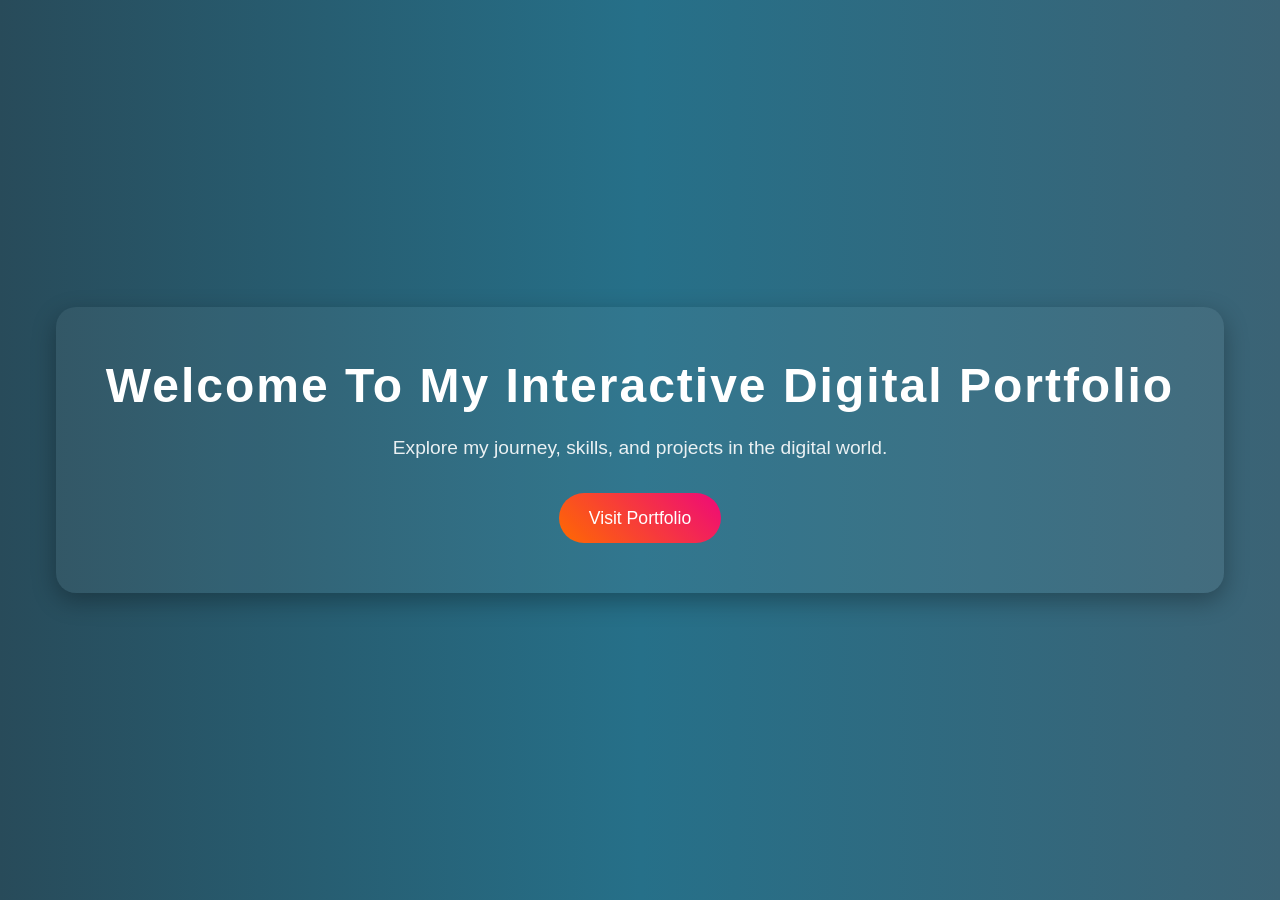
<file: index.html>
<!DOCTYPE html>
<html lang="en">
<head>
  <meta charset="UTF-8">
  <meta name="viewport" content="width=device-width, initial-scale=1">
  <title>Welcome | My Portfolio</title>
  

  <link href="https://cdn.jsdelivr.net/npm/bootstrap@5.3.2/dist/css/bootstrap.min.css" rel="stylesheet">
  
  <style>
    body {
      margin: 0;
      padding: 0;
      height: 100vh;
      background: linear-gradient(to right, #284b5a, #267089, #3b6375);
      color: white;
      display: flex;
      justify-content: center;
      align-items: center;
      font-family: 'Segoe UI', sans-serif;
    }

    .welcome-box {
      text-align: center;
      background: rgba(255, 255, 255, 0.05);
      border-radius: 20px;
      padding: 50px;
      box-shadow: 0 8px 25px rgba(0,0,0,0.3);
      animation: fadeIn 2s ease-in-out;
    }

    .welcome-box h1 {
      font-size: 3rem;
      font-weight: bold;
      margin-bottom: 20px;
      letter-spacing: 2px;
    }

    .welcome-box p {
      font-size: 1.2rem;
      margin-bottom: 30px;
      opacity: 0.9;
    }

    .btn-custom {
      padding: 12px 30px;
      font-size: 1.1rem;
      border-radius: 30px;
      background: linear-gradient(45deg, #ff6a00, #ee0979);
      border: none;
      color: white;
      transition: transform 0.3s ease, box-shadow 0.3s ease;
    }

    .btn-custom:hover {
      transform: scale(1.1);
      box-shadow: 0 8px 20px rgba(255, 105, 135, 0.5);
    }

    @keyframes fadeIn {
      from { opacity: 0; transform: translateY(30px); }
      to { opacity: 1; transform: translateY(0); }
    }
  </style>
</head>
<body>

  <div class="welcome-box">
    <h1>Welcome To My Interactive Digital Portfolio</h1>
    <p>Explore my journey, skills, and projects in the digital world.</p>
    <a href="index2.html" class="btn btn-custom">Visit Portfolio</a>
  </div>

  
  <script src="https://cdn.jsdelivr.net/npm/bootstrap@5.3.2/dist/js/bootstrap.bundle.min.js"></script>
</body>
</html>
</file>
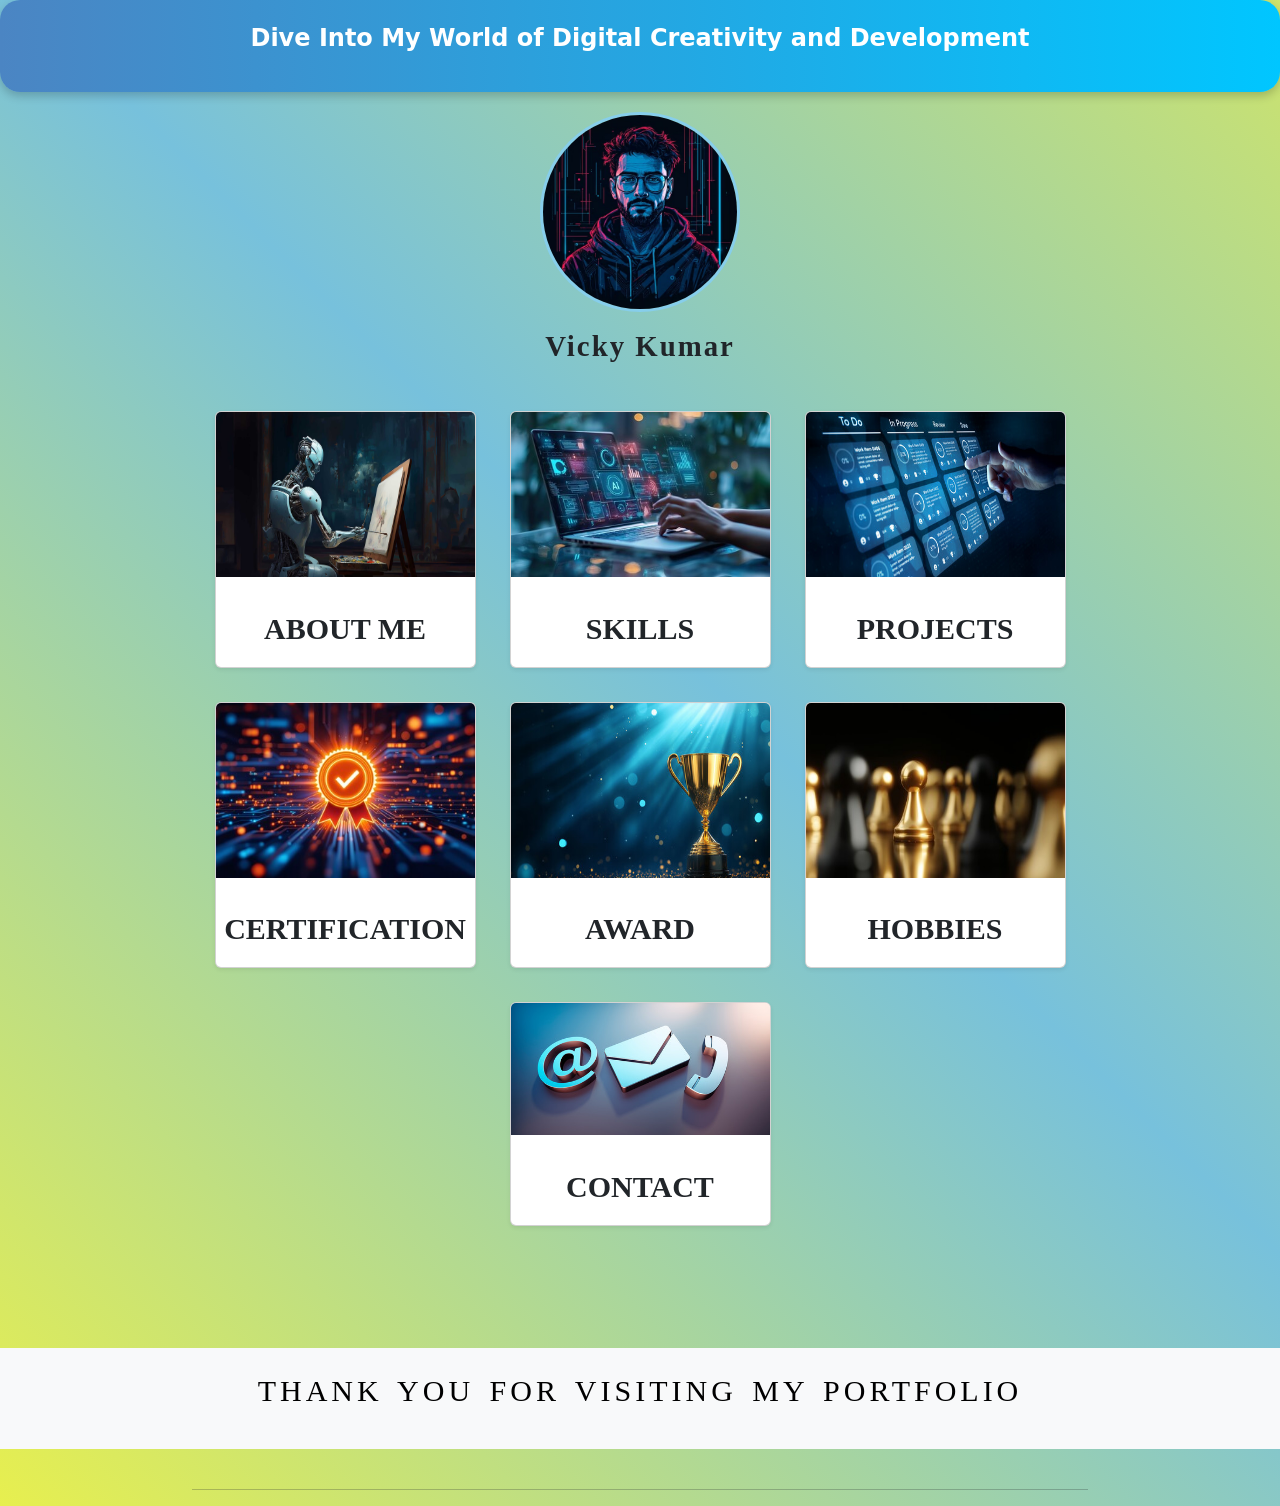
<file: index2.html>
<!DOCTYPE html>
<html lang="en">
<head>
  <meta charset="UTF-8">
  <meta name="viewport" content="width=device-width, initial-scale=1.0">
  <title>Digital Portfolio</title>

  <!-- Bootstrap CSS -->
  <link href="https://cdn.jsdelivr.net/npm/bootstrap@5.3.8/dist/css/bootstrap.min.css" rel="stylesheet"/>
  <link rel="stylesheet" href="Portfolio.css"> 

  <style>
    body {
      transition: all 0.3s ease;
    }

    .header {
      text-align: center;
      padding: 20px;
      font-size: 1.5rem;
      font-weight: bold;
    }

    

    .name {
      text-align: center;
      font-size: 1.8rem;
      font-weight: bold;
      margin-bottom: 20px;
    }

    /* Hidden content box */
    .info-box {
      border-radius: 10px;
      border: 2px solid black;
      display: none;
      padding: 20px;
      margin: 20px auto;
      max-width: 900px;
    }

    .footer {
      text-align: center;
      padding: 20px;
      background: #f8f9fa;
      font-weight: 500;
    }

    /* Make sure content inside cards is centered */
    .card .card-body {
      text-align: center;
    }

    /* Adjust font size for smaller screens */
    @media (max-width: 768px) {
      .header p {
        font-size: 1.2rem;
      }
      .name p {
        font-size: 1.5rem;
      }
      .info-box {
        margin: 10px;
        font-size: 1rem;
      }
      .info-box ul {
        font-size: 1rem;
      }
    }

    @media (max-width: 576px) {
      .profile-circle img {
        width: 120px;
        height: 120px;
      }
      .name p {
        font-size: 1.2rem;
      }
    }
  </style>
</head>
<body>

  <!-- Header -->
  <div class="header"> 
    <p>Dive Into My World of Digital Creativity and Development</p> 
  </div>

  <!-- Profile -->
  <div class="profile-circle">
    <img src="profile.jpg" alt="profile-image">
  </div>
  <div class="name">
    <p>Vicky Kumar</p>
  </div>

  <!-- Sections with Bootstrap Grid -->
  <div class="container my-4">
    <div class="row g-4 justify-content-center">

      <!-- About Me -->
      <div class="col-sm-6 col-md-4 col-lg-3">
        <div class="card h-100 shadow-sm" style="cursor:pointer;" onclick="showInfo()">
          <img src="about.jpg" class="card-img-top" alt="About">
          <div class="card-body">
            <p class="card-text">ABOUT ME</p>
          </div>
        </div>
      </div>

      <!-- Skills -->
      <div class="col-sm-6 col-md-4 col-lg-3">
        <div class="card h-100 shadow-sm" style="cursor:pointer;" onclick="showInfo1()">
          <img src="skill.jpg" class="card-img-top" alt="Skills">
          <div class="card-body">
            <p class="card-text">SKILLS</p>
          </div>
        </div>
      </div>

      <!-- Projects -->
      <div class="col-sm-6 col-md-4 col-lg-3">
        <div class="card h-100 shadow-sm" style="cursor:pointer;" onclick="showInfo2()">
          <img src="project.jpg" class="card-img-top" alt="Projects">
          <div class="card-body">
            <p class="card-text">PROJECTS</p>
          </div>
        </div>
      </div>

      <!-- Certification -->
      <div class="col-sm-6 col-md-4 col-lg-3">
        <div class="card h-100 shadow-sm" style="cursor:pointer;" onclick="showInfo3()">
          <img src="certification.jpg" class="card-img-top" alt="Certification">
          <div class="card-body">
            <p class="card-text">CERTIFICATION</p>
          </div>
        </div>
      </div>

      <!-- Award -->
      <div class="col-sm-6 col-md-4 col-lg-3">
        <div class="card h-100 shadow-sm" style="cursor:pointer;" onclick="showInfo4()">
          <img src="award.jpg" class="card-img-top" alt="Award">
          <div class="card-body">
            <p class="card-text">AWARD</p>
          </div>
        </div>
      </div>

      <!-- Hobby -->
      <div class="col-sm-6 col-md-4 col-lg-3">
        <div class="card h-100 shadow-sm" style="cursor:pointer;" onclick="showInfo5()">
          <img src="hobbies.jpg" class="card-img-top" alt="Hobbies">
          <div class="card-body">
            <p class="card-text">HOBBIES</p>
          </div>
        </div>
      </div>

      <!-- Contact -->
      <div class="col-sm-6 col-md-4 col-lg-3">
        <div class="card h-100 shadow-sm" style="cursor:pointer;" onclick="showInfo6()">
          <img src="contact.jpg" class="card-img-top" alt="Contact">
          <div class="card-body">
            <p class="card-text">CONTACT</p>
          </div>
        </div>
      </div>
    </div>
  </div>

  <!-- Hidden Content Sections for About Me -->
<div id="info-box" style="border-radius: 10px; border: 2px solid black; display: none; padding: 20px; margin-left: 25%; margin-right: 25%; margin-top: 10%; html {
  scroll-behavior: smooth;
}
 ">
  <h1 id="info-title" class="style" style="justify-content: center; align-items: center; display: flex;">ABOUT ME</h1>
  <p id="info-content" style="display: flex; justify-content: center; align-items: center; font-size: 30px;">
    Hello! I'm a passionate Developer and dedicated Cybersecurity Analyst with a deep love for building secure, high-performance applications that don’t just work — they thrive.
    With a strong foundation in both software development and cybersecurity principles, I specialize in crafting interactive digital solutions that are not only functional and user-friendly, but also fortified against modern threats.</p>
</div>


<!-- Hidden Content Sections for Skills -->
<div id="info-box-skill" style="border-radius: 10px; border: 2px solid black; display: none; padding: 20px; margin-left: 25%; margin-right: 25%; margin-top: 10%; html {
  scroll-behavior: smooth;
}
 ">
  <h1 id="info-title-skill" style="justify-content: center; align-items: center; display: flex;">SKILLS</h1>
  <p id="info-content-skill" style="display: flex; justify-content: center; align-items: center; font-size: 30px;">
    <ul style="font-size: 30px">Techinal Skills
      <li>Programming (Python,C,Java,JavaScript)</li>
      <li>Operating System</li>
      <li>Networking Fundamentals</li>
      <li>Database & SQL</li>
      <li>Version Control</li>
      <li>Encryption and Cryptography</li>
    </ul></p>

    <ul style="font-size: 30px">Specific Skills
      <li>software Development Life Cycle</li>
      <li>Data Structure & Algorithm</li>
      <li>Frameworks & Libraries</li>
      <li>Software Testing & Debugging</li>
      <li>API Development</li>
    </ul>

    <ul style="font-size: 30px">Cybersecurity Skills
      <li>Security Incident Handling and Response</li>
      <li>Threat Analysis & Intelligence</li>
      <li>Vulnerability Assessment & Penetration Testing</li>
      <li>Network Security Controls</li>
      <li>Forensics & Malware Analysis</li>
      <li>Identity and Access Management</li>
    </ul>

    <ul style="font-size: 30px;">Soft Skills
      <li>Problem-Solving & Critical Thinking</li>
      <li>Adaptability & Continuous Learning</li>
      <li>Communication</li>
      <li>Analytical Mindset</li>
    </ul>
</div>



<!-- Hidden Content Sections for Project -->
<div id="info-box-project" style="border-radius: 10px; border: 2px solid black; display: none; padding: 20px; margin-left: 25%; margin-right: 25%; margin-top: 10%; html {
  scroll-behavior: smooth;
}
 ">
  <h1 id="info-title-project" style="justify-content: center; align-items: center; display: flex;">PROJECT</h1>
  <p id="info-content-project" style="display: flex; justify-content: center; align-items: center; font-size: 30px;">
    <ul style="font-size:30px">
       <li>Secure Web application</li>
       <li>Custom Authentication Service</li>
       <li>Logging and Monitoring Dashboard</li>
       <li>Vulnerability application</li>
       <li>Project Management App</li>
       <li>Malware Analysis Sandbox</li>
    </ul>
  </p>
</div>



<!-- Hidden Content Sections for Certification -->
<div id="info-box-certification" style="border-radius: 10px; border: 2px solid black; display: none; padding: 20px; margin-left: 25%; margin-right: 25%; margin-top: 10%; html {
  scroll-behavior: smooth;
}
 ">
  <h1 id="info-title-certification" style="justify-content: center; align-items: center; display: flex;">CERTIFICATION</h1>
  <p id="info-content-certification" style="display: flex; justify-content: center; align-items: center; font-size: 30px;">
    <ul style="font-size:30px;">
       <li>CompTIA Security+</li>
       <li>Certified Cloud Security Professional</li>
       <li>AWS Certified Developer Association</li>
       <li>Microsoft Certified Azure Developer Association(AZ-204)</li>
       <li>Certified Ethical Hacker</li>
    </ul>
  </p>
</div>


<!-- Hidden Content Sections for Award -->
<div id="info-box-award" style="border-radius: 10px; border: 2px solid black; display: none; padding: 20px; margin-left: 25%; margin-right: 25%; margin-top: 10%; html {
  scroll-behavior: smooth;
}
 ">
  <h1 id="info-title-award" style="justify-content: center; align-items: center; display: flex;">AWARD</h1>
  <p id="info-content-award" style="display: flex; justify-content: center; align-items: center; font-size: 30px;">
    <ul style="font-size: 30px;">
       <li>DecodeX Hackthon BMSIT Banglore</li>
       <li>Rasberry Pi </li>
       <li>Inter-College Cricket Association with KSCA</li>
    </ul>
  </p>
</div>


<!-- Hidden Content Sections for Hobby -->
<div id="info-box-hobby" style="border-radius: 10px; border: 2px solid black; display: none; padding: 20px; margin-left: 25%; margin-right: 25%; margin-top: 10%; html {
  scroll-behavior: smooth;
}
 ">
  <h1 id="info-title-hobby" style="justify-content: center; align-items: center; display: flex;">HOBBY</h1>
  <p id="info-content-hobby" style="display: flex; justify-content: center; align-items: center; font-size: 30px;">
    <ul style="font-size:30px">
        <li>Cricket</li>
        <li>Singing</li>
        <li>Dancing</li>
        <li>Cooking</li>
        <li>Traveling</li>
    </ul>
  </p>
</div>


<!-- Hidden Content Sections for Contact -->
<div id="info-box-contact" style="border-radius: 10px; border: 2px solid black; display: none; padding: 20px; margin-left: 25%; margin-right: 25%; margin-top: 10%; html {
  scroll-behavior: smooth;
}
 ">
  <h1 id="info-title-contact" style="justify-content: center; align-items: center; display: flex;">CONTACT</h1>
  <p id="info-content-contact" style="display: flex; justify-content: center; align-items: center; font-size: 30px;">
    <ul style="font-size: 30px;">
       <li>Ph No:   9102224720</li>
       <li>Email:   vickyk34297@gmail.com</li>
       <li>Whatsup: 9102224720</li>
       <li>linkedln: https://www.linkedin.com/in/vicky-kumar-b71149283vickykumar/ </li>
    </ul>
  </p>
</div>


<br>

<div class="footer">
   <p>
  Thank you for visiting my Portfolio
   </p>
</div>
<br>
<hr>




    <script src = "https://cdn.jsdelivr.net/npm/bootstrap@5.3.7/dist/js/bootstrap.bundle.min.js"></script>
    <script src="Portfolio.js"></script>

</body>
</html>
</file>
<file: Portfolio.css>
body{
    background-color: rgb(128, 209, 236);
    background-image: linear-gradient(45deg,#e7ef4f 0%, #77c1dc 55%, #cde36c 100%);
    
}

.header{
    background: linear-gradient(90deg, #4b85c3, #00C6FF); 
    color: white;
    padding: 15px 25px;
    font-size: 50px;
    font-weight: bold;
    text-align: center;
    border-radius: 20px;
    box-shadow: 0 4px 10px rgba(0, 0, 0, 0.2);
    width: 100%;
    margin-top: 0%;

}

.header:hover{
    transform: scale(1.05);
    box-shadow: 0 4px 10px rgb(110, 31, 208);
}

.profile-circle{
    width: 200px;
    height: 200px;
    border-radius: 50%;
    overflow:hidden;
    border: 3px solid skyblue;
    justify-content: center;
    align-items: center;
    margin: 0 auto;
    margin-top: 20px;
}

.profile-circle img{
    width: 100%;
    height: 100%;
    object-fit: cover;
    flex: 1 0 100px ;
}

.profile-circle:hover{
    transform: scale(1.05);
    border-color: rgb(218, 23, 160);
    box-shadow: 0 4px 10px rgb(225, 13, 151);
}

div{
    display:flex;
    flex-direction: row;
    gap: 10px;
    justify-content: center;
    margin-top: 1%;   
}

.card img{
    width: 100%;
    height: 100%;

}

.card-text{
    font-family: slab-serif;
    font-size: 30px;
    font-weight: bold;
    
}

.card:hover{
    transform: scale(1.05);
    border-color: rgb(218, 23, 160);
    box-shadow: 0 4px 8px rgb(229, 9, 126);
}

.other{
    display: flex;
    flex-direction: row;
    gap: 19px;
    justify-content: center;
    margin-top: 2%;
}

.footer{
    color:black;
    text-align: center;
    text-transform: uppercase;
    font-weight: bold;
    font-size: 30px;
    margin-top: 6%;
    font-family: Cambria, Cochin, Georgia, Times, 'Times New Roman', serif;
    letter-spacing: 4px;
    word-spacing: 4px;
}

.footer:hover{
    text-shadow: 2px 0px 2px;
    transition: text-shadow 0.2s ease-in-out;
}

.name{
    font-size: 35px;
    font-weight: bold;
    margin:center;
    margin-top: 1%;
    letter-spacing: 2px;
    font-family: 'georgia' , serif;
}

.name:hover{
    text-shadow: 2px 0px 2px;
    transition: text-shadow 0.2s ease-in-out;
}

hr{
    margin-left: 15%;
    margin-right: 15%;
    border-radius: 5%;
}


/* Style for About Me */

#info-box{
    background-color: rgb(45, 236, 214);
    font-style: italic;
}

#info-box:hover{
    
    transform: scale(1.05);
    background-color: #b6d042;
    box-shadow: 0 4px 8px 4px rgb(24, 104, 161);
}

/*Style for Skill */

#info-box-skill{
    background-color: rgb(45, 236, 214);
    font-style:italic;
}

#info-box-skill:hover{
    
    transform: scale(1.05);
    background-color: #b6d042;
    box-shadow: 0 4px 8px 4px rgb(24, 104, 161);
}

/* Style for Project */

#info-box-project{
    background-color: rgb(45, 236, 214);
    font-style:italic;
}

#info-box-project:hover{
    
    transform: scale(1.05);
    background-color: #b6d042;
    box-shadow: 0 4px 8px 4px rgb(24, 104, 161);
}

/* Style for Certification */

#info-box-certification{
    background-color: rgb(45, 236, 214);
    font-style:italic;
}

#info-box-certification:hover{
    
    transform: scale(1.05);
    background-color: #b6d042;
    box-shadow: 0 4px 8px 4px rgb(24, 104, 161);
}
/* Style for Award */

#info-box-award{
    background-color: rgb(45, 236, 214);
    font-style:italic;
}

#info-box-award:hover{
    
    transform: scale(1.05);
    background-color: #b6d042;
    box-shadow: 0 4px 8px 4px rgb(24, 104, 161);
}

/* Style for Hobby */

#info-box-hobby{
    background-color: rgb(45, 236, 214);
    font-style:italic;
}

#info-box-hobby:hover{
    
    transform: scale(1.05);
    background-color: #b6d042;
    box-shadow: 0 4px 8px 4px rgb(24, 104, 161);
}

/*Style for Contact */

#info-box-contact{
    background-color: rgb(45, 236, 214);
    font-style:italic;
}

#info-box-contact:hover{
    
    transform: scale(1.05);
    background-color: #b6d042;
    box-shadow: 0 4px 8px 4px rgb(24, 104, 161);
}
</file>
